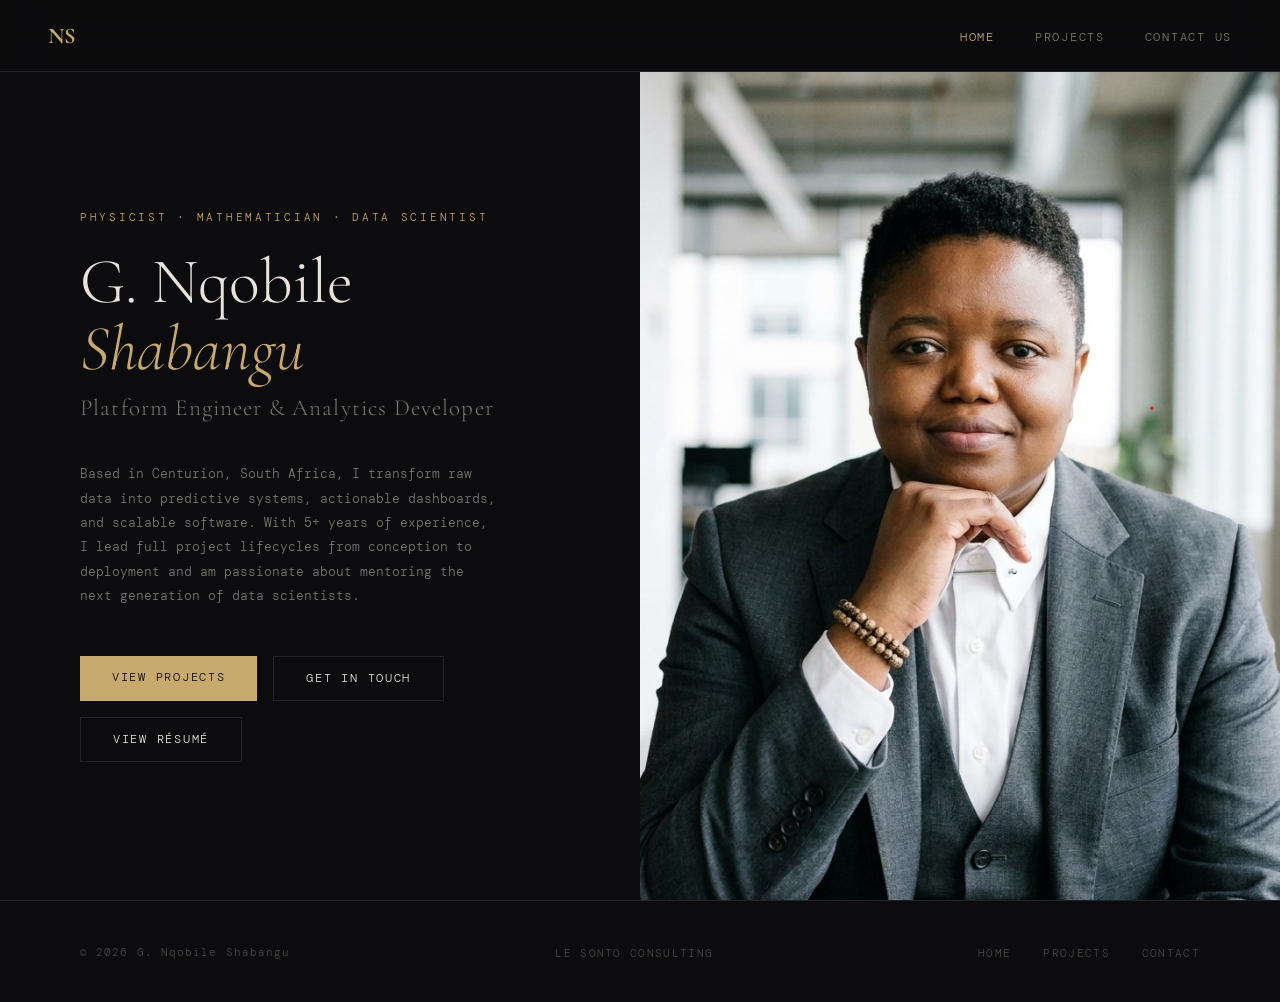
<file: index.html>
<!DOCTYPE html>
<html lang="en">
<head>
  <meta charset="UTF-8" />
  <meta name="viewport" content="width=device-width, initial-scale=1.0" />
  <title>G. Nqobile Shabangu — Data Scientist Developer</title>
  <link rel="icon" type="image/png" href="assets/RealManqoba.png">
  <link href="https://fonts.googleapis.com/css2?family=Cormorant+Garamond:wght@300;400;600;700&family=DM+Mono:wght@300;400;500&display=swap" rel="stylesheet" />
  <link rel="stylesheet" href="styles.css">
</head>
<body>

  <!-- NAVBAR -->
  <nav>
    <a href="index.html" class="nav-logo">NS</a>
    <ul class="nav-links">
      <li><a href="index.html" class="active">Home</a></li>
      <li><a href="projects.html">Projects</a></li>
      <li><a href="contact.html">Contact Us</a></li>
    </ul>
    <button class="hamburger" aria-label="Menu" aria-controls="mobileMenu" aria-expanded="false">
      <span></span><span></span><span></span>
    </button>
  </nav>

  <!-- MOBILE MENU -->
  <div class="mobile-menu" id="mobileMenu">
    <a href="index.html">Home</a>
    <a href="projects.html">Projects</a>
    <a href="contact.html">Contact Us</a>
  </div>

  <!-- ══════════════ HOME PAGE ══════════════ -->
  <main>
    <div class="home-hero">
      <div class="home-text">
        <p class="home-eyebrow animate-in">Physicist · Mathematician · Data Scientist</p>
        <h1 class="home-name animate-in delay-1">
          G. Nqobile<br/><em>Shabangu</em>
        </h1>
        <p class="home-title animate-in delay-2">Platform Engineer &amp; Analytics Developer</p>
        <p class="home-desc animate-in delay-3">
          Based in Centurion, South Africa, I transform raw data into predictive systems, actionable dashboards, and scalable software. With 5+ years of experience, I lead full project lifecycles from conception to deployment and am passionate about mentoring the next generation of data scientists.
        </p>
        <div class="btn-row animate-in delay-4">
          <a href="projects.html" class="btn btn-primary">View Projects</a>
          <a href="contact.html" class="btn btn-outline">Get in Touch</a>
          <a href="cv.html" class="btn btn-outline">View Résumé</a>
        </div>
      </div>

      <div class="home-image-side animate-in delay-2">
        <img src="assets/RealManqoba.png" alt="Portrait of G. Nqobile Shabangu" class="home-portrait-img">
      </div>
    </div>
  </main>

  <!-- SITE-WIDE FOOTER -->
  <footer>
    <p class="footer-copy">© 2026 G. Nqobile Shabangu</p>
    <ul class="footer-nav"><li><a href="https://www.lesonto.co.za/">Le Sonto Consulting</a></li></ul>
    <ul class="footer-nav">
      <li><a href="index.html">Home</a></li>
      <li><a href="projects.html">Projects</a></li>
      <li><a href="contact.html">Contact</a></li>
    </ul>
  </footer>

  <!-- SCRIPT -->
  <script src="script.js"></script>
</body>
</html>
</file>
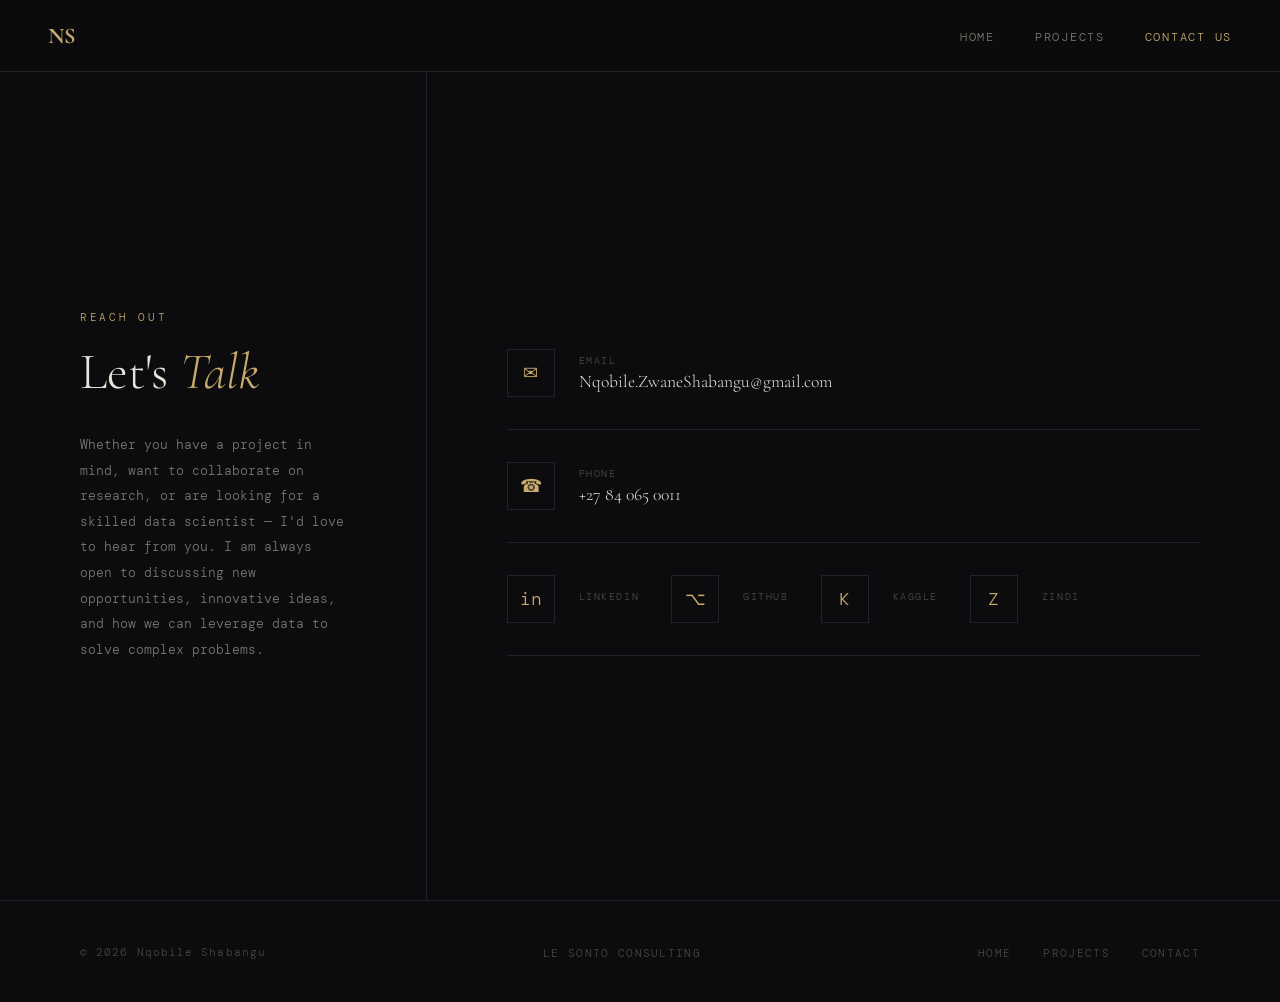
<file: contact.html>
<!DOCTYPE html>
<html lang="en">
<head>
  <meta charset="UTF-8" />
  <meta name="viewport" content="width=device-width, initial-scale=1.0" />
  <title>Contact — G. Nqobile Shabangu</title>
  <link rel="icon" type="image/png" href="assets/RealManqoba.png">
  <link href="https://fonts.googleapis.com/css2?family=Cormorant+Garamond:wght@300;400;600;700&family=DM+Mono:wght@300;400;500&display=swap" rel="stylesheet" />
  <link rel="stylesheet" href="styles.css">
</head>
<body>

  <!-- NAVBAR -->
  <nav>
    <a href="index.html" class="nav-logo">NS</a>
    <ul class="nav-links">
      <li><a href="index.html">Home</a></li>
      <li><a href="projects.html">Projects</a></li>
      <li><a href="contact.html" class="active">Contact Us</a></li>
    </ul>
    <button class="hamburger" aria-label="Menu" aria-controls="mobileMenu" aria-expanded="false">
      <span></span><span></span><span></span>
    </button>
  </nav>

  <!-- MOBILE MENU -->
  <div class="mobile-menu" id="mobileMenu">
    <a href="index.html">Home</a>
    <a href="projects.html">Projects</a>
    <a href="contact.html">Contact Us</a>
  </div>

  <!-- MAIN CONTENT -->
  <main>
    <div class="contact-layout">
      <div class="contact-left">
        <p class="section-label animate-in">Reach Out</p>
        <h2 class="section-heading animate-in delay-1 contact-heading">Let's <em>Talk</em></h2>
        <p class="animate-in delay-2 contact-desc">
          Whether you have a project in mind, want to collaborate on research, or are looking for a skilled data scientist — I'd love to hear from you. I am always open to discussing new opportunities, innovative ideas, and how we can leverage data to solve complex problems.
        </p>
      </div>

      <div class="contact-right">
        <a href="mailto:Nqobile.ZwaneShabangu@gmail.com" class="contact-item animate-in">
          <div class="contact-icon">✉</div>
          <div><div class="contact-method">Email</div><div class="contact-value">Nqobile.ZwaneShabangu@gmail.com</div></div>
        </a>
        <a href="tel:+27840650011" class="contact-item animate-in delay-1">
          <div class="contact-icon">☎</div>
          <div><div class="contact-method">Phone</div><div class="contact-value">+27 84 065 0011</div></div>
        </a>
        <div class="contact-social-row animate-in delay-2">
          <a href="https://linkedin.com/in/nqshabangu" target="_blank" rel="noopener noreferrer" class="contact-item">
            <div class="contact-icon">in</div>
            <div><div class="contact-method">LinkedIn</div></div>
          </a>
          <a href="https://github.com/Mangethe" target="_blank" rel="noopener noreferrer" class="contact-item">
            <div class="contact-icon">⌥</div>
            <div><div class="contact-method">GitHub</div></div>
          </a>
          <a href="https://kaggle.com/mangethe" target="_blank" rel="noopener noreferrer" class="contact-item">
            <div class="contact-icon">K</div>
            <div><div class="contact-method">Kaggle</div></div>
          </a>
           <a href="https://zindi.africa/users/NqShabangu" target="_blank" rel="noopener noreferrer" class="contact-item">
            <div class="contact-icon">Z</div>
            <div><div class="contact-method">Zindi</div></div>
          </a>         
        </div>
      </div>
    </div>
  </main>

  <footer>
    <p class="footer-copy">© 2026 Nqobile Shabangu</p>
    <ul class="footer-nav"><li><a href="https://www.lesonto.co.za/">Le Sonto Consulting</a></li></ul>
    <ul class="footer-nav">
      <li><a href="index.html">Home</a></li><li><a href="projects.html">Projects</a></li><li><a href="contact.html">Contact</a></li>
    </ul>
  </footer>
  <script src="script.js"></script>
</body>
</html>
</file>
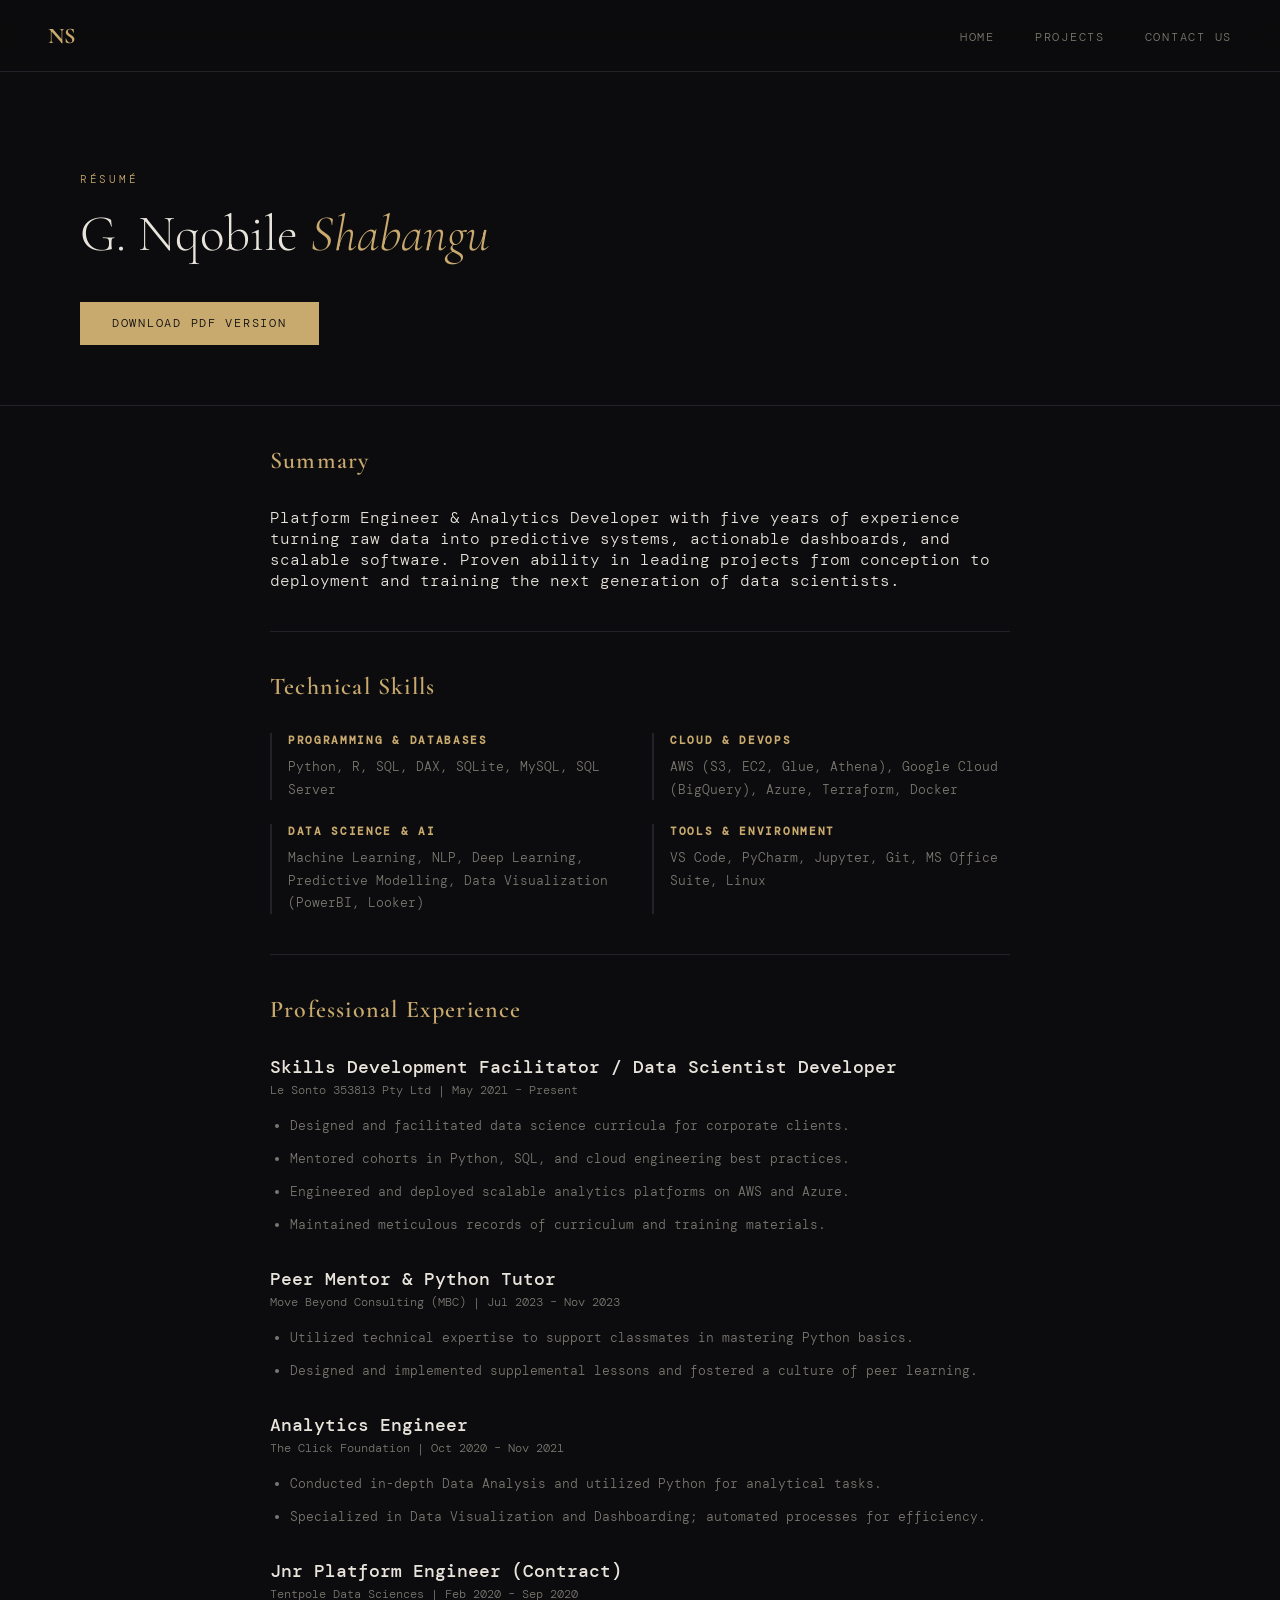
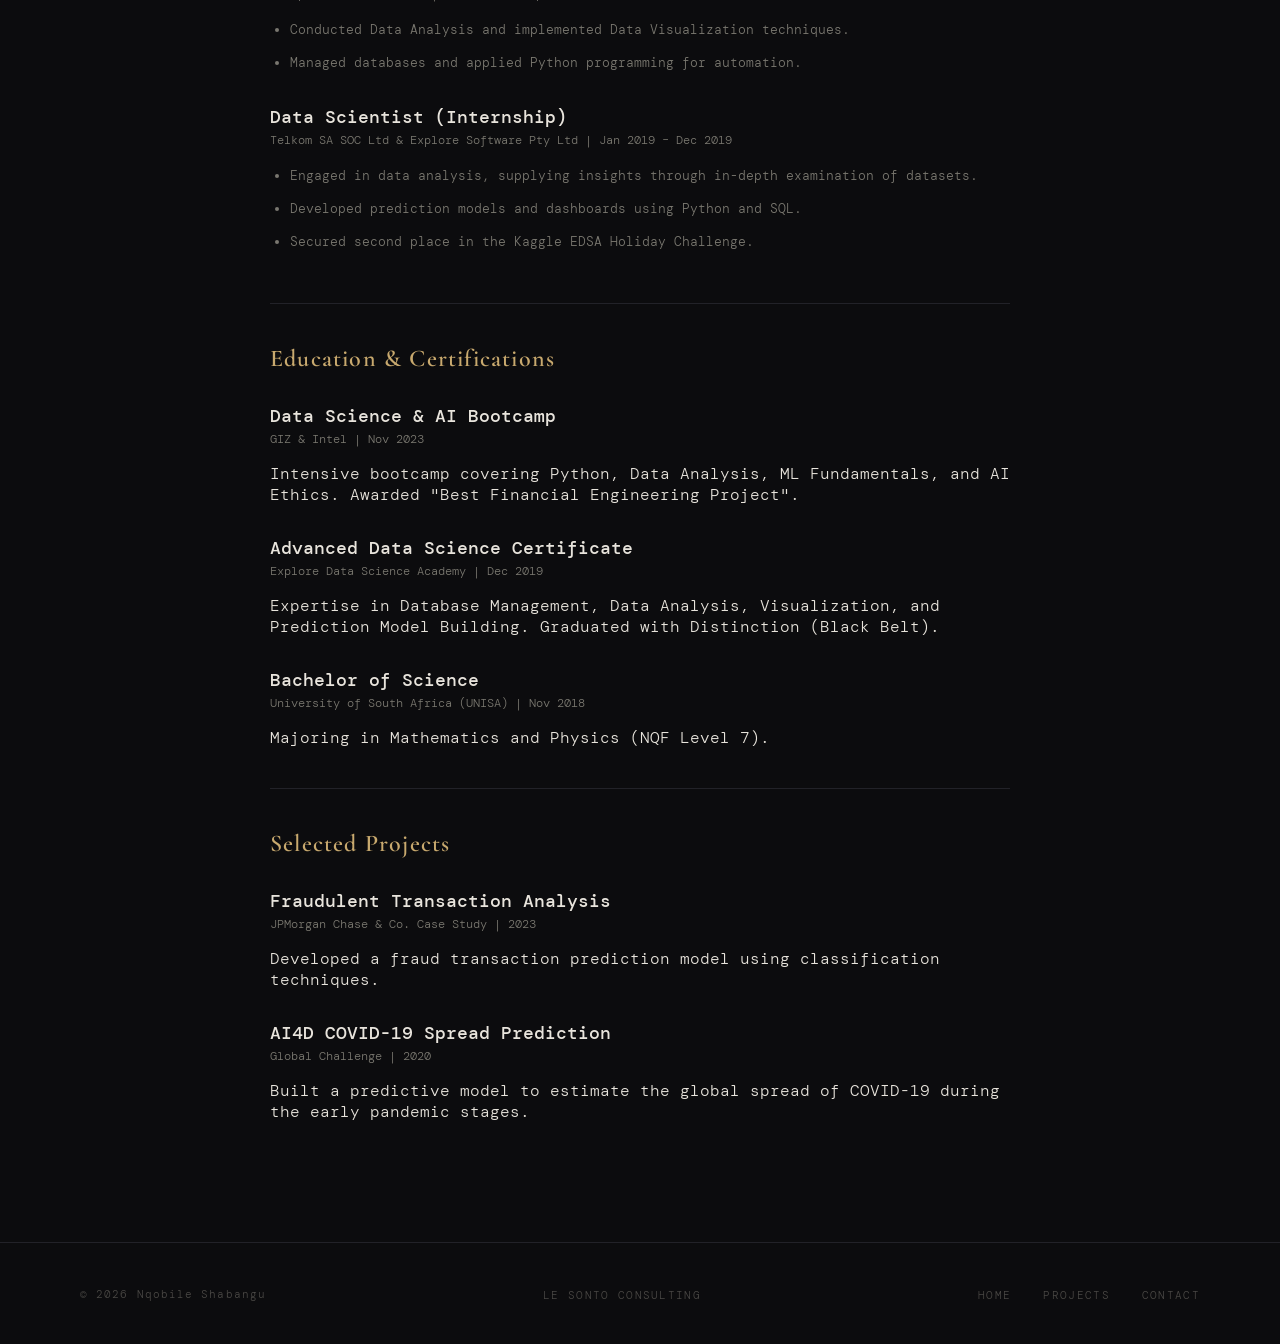
<file: cv.html>
<!DOCTYPE html>
<html lang="en">
<head>
  <meta charset="UTF-8" />
  <meta name="viewport" content="width=device-width, initial-scale=1.0" />
  <title>Résumé — G. Nqobile Shabangu</title>
  <link rel="icon" type="image/png" href="assets/RealManqoba.png">
  <link href="https://fonts.googleapis.com/css2?family=Cormorant+Garamond:wght@300;400;600;700&family=DM+Mono:wght@300;400;500&display=swap" rel="stylesheet" />
  <link rel="stylesheet" href="styles.css">
</head>
<body>

  <!-- NAVBAR -->
  <nav>
    <a href="index.html" class="nav-logo">NS</a>
    <ul class="nav-links">
      <li><a href="index.html">Home</a></li>
      <li><a href="projects.html">Projects</a></li>
      <li><a href="contact.html">Contact Us</a></li>
    </ul>
    <button class="hamburger" aria-label="Menu">
      <span></span><span></span><span></span>
    </button>
  </nav>

  <!-- MOBILE MENU -->
  <div class="mobile-menu" id="mobileMenu">
    <a href="index.html">Home</a>
    <a href="projects.html">Projects</a>
    <a href="contact.html">Contact Us</a>
  </div>

  <!-- MAIN CONTENT -->
  <main>
    <div class="section-hero">
      <p class="section-label animate-in">Résumé</p>
      <h2 class="section-heading animate-in delay-1">G. Nqobile <em>Shabangu</em></h2>
      <div class="cv-download-row animate-in delay-2">
        <a href="assets/CV_Nqobile_Shabangu.pdf" class="btn btn-primary" download>Download PDF Version</a>
      </div>
    </div>

    <div class="cv-content">
      <!-- Summary Section -->
      <div class="cv-section">
        <h3 class="cv-section-title">Summary</h3>
        <p>Platform Engineer & Analytics Developer with five years of experience turning raw data into predictive systems, actionable dashboards, and scalable software. Proven ability in leading projects from conception to deployment and training the next generation of data scientists.</p>
      </div>

      <!-- Skills Section -->
      <div class="cv-section">
        <h3 class="cv-section-title">Technical Skills</h3>
        <div class="cv-skills-list">
          <div class="cv-skill-item">
            <span class="cv-skill-label">Programming & Databases</span>
            <span class="cv-skill-value">Python, R, SQL, DAX, SQLite, MySQL, SQL Server</span>
          </div>
          <div class="cv-skill-item">
            <span class="cv-skill-label">Cloud & DevOps</span>
            <span class="cv-skill-value">AWS (S3, EC2, Glue, Athena), Google Cloud (BigQuery), Azure, Terraform, Docker</span>
          </div>
          <div class="cv-skill-item">
            <span class="cv-skill-label">Data Science & AI</span>
            <span class="cv-skill-value">Machine Learning, NLP, Deep Learning, Predictive Modelling, Data Visualization (PowerBI, Looker)</span>
          </div>
          <div class="cv-skill-item">
            <span class="cv-skill-label">Tools & Environment</span>
            <span class="cv-skill-value">VS Code, PyCharm, Jupyter, Git, MS Office Suite, Linux</span>
          </div>
        </div>
      </div>

      <!-- Experience Section -->
      <div class="cv-section">
        <h3 class="cv-section-title">Professional Experience</h3>
        <div class="cv-item">
          <h4 class="cv-item-title">Skills Development Facilitator / Data Scientist Developer</h4>
          <p class="cv-item-subtitle">Le Sonto 353813 Pty Ltd | May 2021 – Present</p>
          <ul>
            <li>Designed and facilitated data science curricula for corporate clients.</li>
            <li>Mentored cohorts in Python, SQL, and cloud engineering best practices.</li>
            <li>Engineered and deployed scalable analytics platforms on AWS and Azure.</li>
            <li>Maintained meticulous records of curriculum and training materials.</li>
          </ul>
        </div>
        <div class="cv-item">
          <h4 class="cv-item-title">Peer Mentor & Python Tutor</h4>
          <p class="cv-item-subtitle">Move Beyond Consulting (MBC) | Jul 2023 – Nov 2023</p>
          <ul>
            <li>Utilized technical expertise to support classmates in mastering Python basics.</li>
            <li>Designed and implemented supplemental lessons and fostered a culture of peer learning.</li>
          </ul>
        </div>
        <div class="cv-item">
          <h4 class="cv-item-title">Analytics Engineer</h4>
          <p class="cv-item-subtitle">The Click Foundation | Oct 2020 – Nov 2021</p>
          <ul>
            <li>Conducted in-depth Data Analysis and utilized Python for analytical tasks.</li>
            <li>Specialized in Data Visualization and Dashboarding; automated processes for efficiency.</li>
          </ul>
        </div>
        <div class="cv-item">
          <h4 class="cv-item-title">Jnr Platform Engineer (Contract)</h4>
          <p class="cv-item-subtitle">Tentpole Data Sciences | Feb 2020 – Sep 2020</p>
          <ul>
            <li>Conducted Data Analysis and implemented Data Visualization techniques.</li>
            <li>Managed databases and applied Python programming for automation.</li>
          </ul>
        </div>
        <div class="cv-item">
          <h4 class="cv-item-title">Data Scientist (Internship)</h4>
          <p class="cv-item-subtitle">Telkom SA SOC Ltd & Explore Software Pty Ltd | Jan 2019 – Dec 2019</p>
          <ul>
            <li>Engaged in data analysis, supplying insights through in-depth examination of datasets.</li>
            <li>Developed prediction models and dashboards using Python and SQL.</li>
            <li>Secured second place in the Kaggle EDSA Holiday Challenge.</li>
          </ul>
        </div>
      </div>

      <!-- Education & Certifications Section -->
      <div class="cv-section">
        <h3 class="cv-section-title">Education & Certifications</h3>
        <div class="cv-item">
          <h4 class="cv-item-title">Data Science & AI Bootcamp</h4>
          <p class="cv-item-subtitle">GIZ & Intel | Nov 2023</p>
          <p>Intensive bootcamp covering Python, Data Analysis, ML Fundamentals, and AI Ethics. Awarded "Best Financial Engineering Project".</p>
        </div>
        <div class="cv-item">
          <h4 class="cv-item-title">Advanced Data Science Certificate</h4>
          <p class="cv-item-subtitle">Explore Data Science Academy | Dec 2019</p>
          <p>Expertise in Database Management, Data Analysis, Visualization, and Prediction Model Building. Graduated with Distinction (Black Belt).</p>
        </div>
        <div class="cv-item">
          <h4 class="cv-item-title">Bachelor of Science</h4>
          <p class="cv-item-subtitle">University of South Africa (UNISA) | Nov 2018</p>
          <p>Majoring in Mathematics and Physics (NQF Level 7).</p>
        </div>
      </div>

      <!-- Selected Projects -->
      <div class="cv-section">
        <h3 class="cv-section-title">Selected Projects</h3>
        <div class="cv-item">
          <h4 class="cv-item-title">Fraudulent Transaction Analysis</h4>
          <p class="cv-item-subtitle">JPMorgan Chase & Co. Case Study | 2023</p>
          <p>Developed a fraud transaction prediction model using classification techniques.</p>
        </div>
        <div class="cv-item">
          <h4 class="cv-item-title">AI4D COVID-19 Spread Prediction</h4>
          <p class="cv-item-subtitle">Global Challenge | 2020</p>
          <p>Built a predictive model to estimate the global spread of COVID-19 during the early pandemic stages.</p>
        </div>
      </div>
    </div>
  </main>

  <footer>
    <p class="footer-copy">© 2026 Nqobile Shabangu</p>
    <ul class="footer-nav"><li><a href="https://www.lesonto.co.za/">Le Sonto Consulting</a></li></ul>
    <ul class="footer-nav">
      <li><a href="index.html">Home</a></li><li><a href="projects.html">Projects</a></li><li><a href="contact.html">Contact</a></li>
    </ul>
  </footer>
  <script src="script.js"></script>
</body>
</html>
</file>
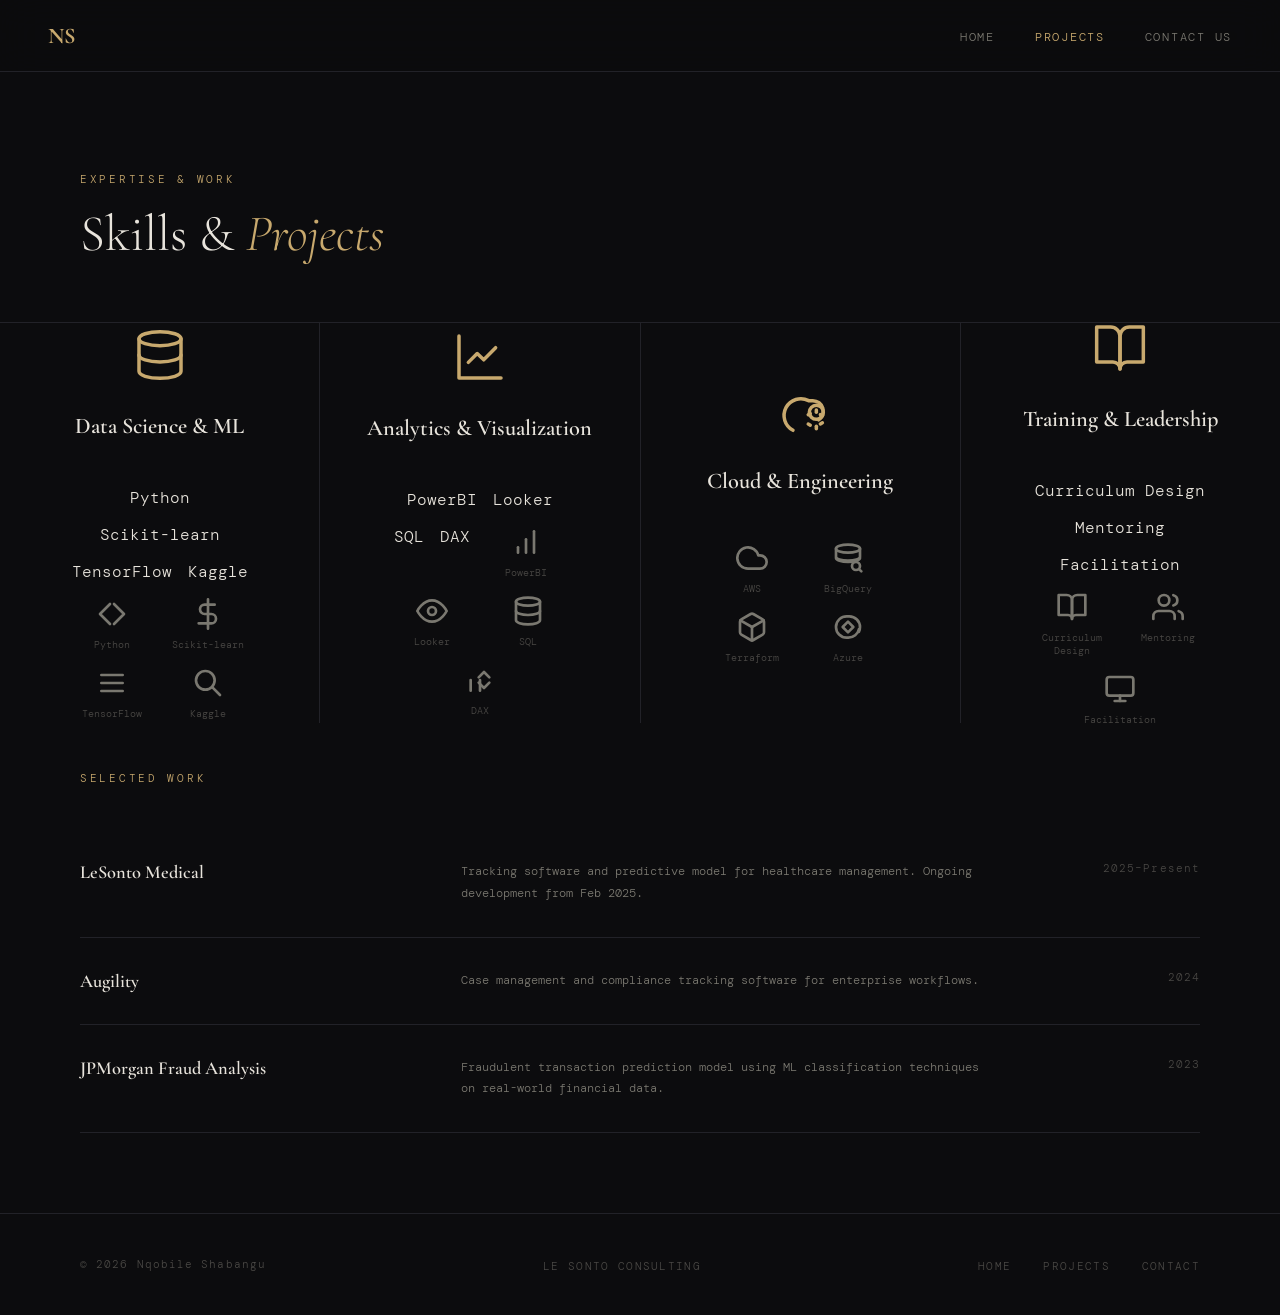
<file: projects.html>
<!DOCTYPE html>
<html lang="en">
<head>
  <meta charset="UTF-8" />
  <meta name="viewport" content="width=device-width, initial-scale=1.0" />
  <title>Projects — G. Nqobile Shabangu</title>
  <link rel="icon" type="image/png" href="assets/RealManqoba.png">
  <link href="https://fonts.googleapis.com/css2?family=Cormorant+Garamond:wght@300;400;600;700&family=DM+Mono:wght@300;400;500&display=swap" rel="stylesheet" />
  <link rel="stylesheet" href="styles.css">
</head>
<body>

  <!-- NAVBAR -->
  <nav>
    <a href="index.html" class="nav-logo">NS</a>
    <ul class="nav-links">
      <li><a href="index.html">Home</a></li>
      <li><a href="projects.html" class="active">Projects</a></li>
      <li><a href="contact.html">Contact Us</a></li>
    </ul>
    <button class="hamburger" aria-label="Menu">
    button>
  </nav>

  <!-- MOBILE MENU -->
  <div class="mobile-menu" id="mobileMenu">
    <a href="index.html">Home</a>
    <a href="projects.html">Projects</a>
    <a href="contact.html">Contact Us</a>
  </div>

  <!-- MAIN CONTENT -->
  <main>
    <div class="section-hero">
      <p class="section-label animate-in">Expertise &amp; Work</p>
      <h2 class="section-heading animate-in delay-1">Skills &amp; <em>Projects</em></h2>
    </div>

    <div class="cards-grid">
      <!-- Card 1: Data Science -->
      <div class="card animate-in" tabindex="0">
        <div class="card-inner">
          <div class="card-front">
            <div class="card-icon">
              <svg xmlns="http://www.w3.org/2000/svg" width="24" height="24" viewBox="0 0 24 24" fill="none" stroke="currentColor" stroke-width="2" stroke-linecap="round" stroke-linejoin="round"><ellipse cx="12" cy="5" rx="9" ry="3"></ellipse><path d="M21 12c0 1.66-4 3-9 3s-9-1.34-9-3"></path><path d="M3 5v14c0 1.66 4 3 9 3s9-1.34 9-3V5"></path></svg>
            </div>
            <h3 class="card-title">Data Science &amp; ML</h3>
            <div class="card-tags">
              <span class="tag">Python</span><span class="tag">Scikit-learn</span><span class="tag">TensorFlow</span><span class="tag">Kaggle</span>
              <div class="skill-tag">
                <svg xmlns="http://www.w3.org/2000/svg" width="24" height="24" viewBox="0 0 24 24" fill="none" stroke="currentColor" stroke-width="2" stroke-linecap="round" stroke-linejoin="round"><path d="M13.5 4.5L21 12l-7.5 7.5M10.5 19.5L3 12l7.5-7.5"/></svg>
                <span>Python</span>
              </div>
              <div class="skill-tag">
                <svg xmlns="http://www.w3.org/2000/svg" width="24" height="24" viewBox="0 0 24 24" fill="none" stroke="currentColor" stroke-width="2" stroke-linecap="round" stroke-linejoin="round"><path d="M12 1v22M17 5H9.5a3.5 3.5 0 0 0 0 7h5a3.5 3.5 0 0 1 0 7H5"/></svg>
                <span>Scikit-learn</span>
              </div>
              <div class="skill-tag">
                <svg xmlns="http://www.w3.org/2000/svg" width="24" height="24" viewBox="0 0 24 24" fill="none" stroke="currentColor" stroke-width="2" stroke-linecap="round" stroke-linejoin="round"><path d="M4 12h16M4 6h16M4 18h16"/></svg>
                <span>TensorFlow</span>
              </div>
              <div class="skill-tag">
                <svg xmlns="http://www.w3.org/2000/svg" width="24" height="24" viewBox="0 0 24 24" fill="none" stroke="currentColor" stroke-width="2" stroke-linecap="round" stroke-linejoin="round"><path d="M15.5 15.5L21 21M10 17a7 7 0 1 0 0-14 7 7 0 0 0 0 14z"/></svg>
                <span>Kaggle</span>
              </div>
            </div>
          </div>
          <div class="card-back">
            <p class="card-body">Expert in the full ML pipeline — from exploratory analysis and feature engineering to model building, evaluation, and deployment. Experienced with classification, regression, NLP, and time-series forecasting.</p>
          </div>
        </div>
      </div>

      <!-- Card 2: Analytics -->
      <div class="card animate-in delay-1" tabindex="0">
        <div class="card-inner">
          <div class="card-front">
            <div class="card-icon">
              <svg xmlns="http://www.w3.org/2000/svg" width="24" height="24" viewBox="0 0 24 24" fill="none" stroke="currentColor" stroke-width="2" stroke-linecap="round" stroke-linejoin="round"><path d="M3 3v18h18"></path><path d="M18.7 8l-5.1 5.2-2.8-2.7L7 14.3"></path></svg>
            </div>
                <h3 class="card-title">Analytics &amp; Visualization</h3>
            <div class="card-tags">
              <span class="tag">PowerBI</span><span class="tag">Looker</span><span class="tag">SQL</span><span class="tag">DAX</span>
              <div class="skill-tag">
                <svg xmlns="http://www.w3.org/2000/svg" width="24" height="24" viewBox="0 0 24 24" fill="none" stroke="currentColor" stroke-width="2" stroke-linecap="round" stroke-linejoin="round"><line x1="12" y1="20" x2="12" y2="10"></line><line x1="18" y1="20" x2="18" y2="4"></line><line x1="6" y1="20" x2="6" y2="16"></line></svg>
                <span>PowerBI</span>
              </div>
              <div class="skill-tag">
                <svg xmlns="http://www.w3.org/2000/svg" width="24" height="24" viewBox="0 0 24 24" fill="none" stroke="currentColor" stroke-width="2" stroke-linecap="round" stroke-linejoin="round"><path d="M1 12s4-8 11-8 11 8 11 8-4 8-11 8-11-8-11-8z"></path><circle cx="12" cy="12" r="3"></circle></svg>
                <span>Looker</span>
              </div>
              <div class="skill-tag">
                <svg xmlns="http://www.w3.org/2000/svg" width="24" height="24" viewBox="0 0 24 24" fill="none" stroke="currentColor" stroke-width="2" stroke-linecap="round" stroke-linejoin="round"><ellipse cx="12" cy="5" rx="9" ry="3"></ellipse><path d="M21 12c0 1.66-4 3-9 3s-9-1.34-9-3"></path><path d="M3 5v14c0 1.66 4 3 9 3s9-1.34 9-3V5"></path></svg>
                <span>SQL</span>
              </div>
              <div class="skill-tag">
                <svg xmlns="http://www.w3.org/2000/svg" width="24" height="24" viewBox="0 0 24 24" fill="none" stroke="currentColor" stroke-width="2" stroke-linecap="round" stroke-linejoin="round"><path d="M19 14l-4 4-4-4M19 10l-4-4-4 4"/><path d="M12 20v-8"/><path d="M5 20v-8"/></svg>
                <span>DAX</span>
              </div>
            </div>
        </div>
          <div class="card-back">
            <p class="card-body">Translating complex datasets into clear, decision-driving dashboards. Proficient in PowerBI and Looker for business intelligence, and Python libraries for custom visualization solutions.</p>
          </div>
        </div>
      </div>

      <!-- Card 3: Engineering Cloud -->
      <div class="card animate-in delay-2" tabindex="0">
        <div class="card-inner">
          <div class="card-front">
            <div class="card-icon">
              <svg xmlns="http://www.w3.org/2000/svg" width="24" height="24" viewBox="0 0 24 24" fill="none" stroke="currentColor" stroke-width="2" stroke-linecap="round" stroke-linejoin="round"><path d="M20 16.2A4.5 4.5 0 0 0 17.5 8h-1.8A7 7 0 1 0 9 20.7"></path><path d="M19 16a3 3 0 1 0 0-6 3 3 0 0 0 0 6z"></path><path d="M19 13v-1"></path><path d="M19 20v-1"></path><path d="m21.6 14.5-.87-.5"></path><path d="m16.4 18.5-.87-.5"></path><path d="m21.6 17.5-.87.5"></path><path d="m16.4 13.5-.87.5"></path></svg>
            </div>
            <h3 class="card-title">Cloud &amp; Engineering</h3>
            <div class="card-tags">
              <div class="skill-tag">
                <svg xmlns="http://www.w3.org/2000/svg" width="24" height="24" viewBox="0 0 24 24" fill="none" stroke="currentColor" stroke-width="2" stroke-linecap="round" stroke-linejoin="round"><path d="M18 10h-1.26A8 8 0 1 0 9 20h9a5 5 0 0 0 0-10z"></path></svg>
                <span>AWS</span>
              </div>
              <div class="skill-tag">
                <svg xmlns="http://www.w3.org/2000/svg" width="24" height="24" viewBox="0 0 24 24" fill="none" stroke="currentColor" stroke-width="2" stroke-linecap="round" stroke-linejoin="round"><ellipse cx="12" cy="5" rx="9" ry="3"></ellipse><path d="M21 12c0 1.66-4 3-9 3s-9-1.34-9-3"></path><path d="M3 5v6c0 1.66 4 3 9 3s9-1.34 9-3V5"></path><circle cx="18" cy="18" r="3"></circle><line x1="20.5" y1="20.5" x2="22" y2="22"></line></svg>
                <span>BigQuery</span>
              </div>
              <div class="skill-tag">
                <svg xmlns="http://www.w3.org/2000/svg" width="24" height="24" viewBox="0 0 24 24" fill="none" stroke="currentColor" stroke-width="2" stroke-linecap="round" stroke-linejoin="round"><path d="M21 16V8a2 2 0 0 0-1-1.73l-7-4a2 2 0 0 0-2 0l-7 4A2 2 0 0 0 3 8v8a2 2 0 0 0 1 1.73l7 4a2 2 0 0 0 2 0l7-4A2 2 0 0 0 21 16z"></path><polyline points="3.27 6.96 12 12.01 20.73 6.96"></polyline><line x1="12" y1="22.08" x2="12" y2="12"></line></svg>
                <span>Terraform</span>
              </div>
              <div class="skill-tag">
                <svg xmlns="http://www.w3.org/2000/svg" width="24" height="24" viewBox="0 0 24 24" fill="none" stroke="currentColor" stroke-width="2" stroke-linecap="round" stroke-linejoin="round"><path d="M20.18 15.62A8.02 8.02 0 0 0 21 12a8 8 0 0 0-8-8h-1.34A8.01 8.01 0 0 0 3 12a8 8 0 0 0 8 8h1.34a8.01 8.01 0 0 0 7.84-6.38z"></path><path d="M8 12l4-4 4 4-4 4-4-4z"></path></svg>
                <span>Azure</span>
              </div>
            </div>
          </div>
          <div class="card-back">
            <p class="card-body">Platform engineering across AWS, GCP, and Azure — building pipelines, managing databases, and deploying scalable software. Experience with Terraform, Serverless architecture, and CI/CD workflows.</p>
          </div>
        </div>
      </div>

      <!-- Card 4: Leadership -->
      <div class="card animate-in delay-3" tabindex="0">
        <div class="card-inner">
          <div class="card-front">
            <div class="card-icon">
              <svg xmlns="http://www.w3.org/2000/svg" width="24" height="24" viewBox="0 0 24 24" fill="none" stroke="currentColor" stroke-width="2" stroke-linecap="round" stroke-linejoin="round"><path d="M2 3h6a4 4 0 0 1 4 4v14a3 3 0 0 0-3-3H2z"></path><path d="M22 3h-6a4 4 0 0 0-4 4v14a3 3 0 0 1 3-3h7z"></path></svg>
            </div>
            <h3 class="card-title">Training &amp; Leadership</h3>
            <div class="card-tags">
              <span class="tag">Curriculum Design</span><span class="tag">Mentoring</span><span class="tag">Facilitation</span>
              <div class="skill-tag">
                <svg xmlns="http://www.w3.org/2000/svg" width="24" height="24" viewBox="0 0 24 24" fill="none" stroke="currentColor" stroke-width="2" stroke-linecap="round" stroke-linejoin="round"><path d="M2 3h6a4 4 0 0 1 4 4v14a3 3 0 0 0-3-3H2z"></path><path d="M22 3h-6a4 4 0 0 0-4 4v14a3 3 0 0 1 3-3h7z"></path></svg>
                <span>Curriculum Design</span>
              </div>
              <div class="skill-tag">
                <svg xmlns="http://www.w3.org/2000/svg" width="24" height="24" viewBox="0 0 24 24" fill="none" stroke="currentColor" stroke-width="2" stroke-linecap="round" stroke-linejoin="round"><path d="M17 21v-2a4 4 0 0 0-4-4H5a4 4 0 0 0-4 4v2"></path><circle cx="9" cy="7" r="4"></circle><path d="M23 21v-2a4 4 0 0 0-3-3.87"></path><path d="M16 3.13a4 4 0 0 1 0 7.75"></path></svg>
                <span>Mentoring</span>
              </div>
              <div class="skill-tag">
                <svg xmlns="http://www.w3.org/2000/svg" width="24" height="24" viewBox="0 0 24 24" fill="none" stroke="currentColor" stroke-width="2" stroke-linecap="round" stroke-linejoin="round"><rect x="2" y="3" width="20" height="14" rx="2" ry="2"></rect><line x1="8" y1="21" x2="16" y2="21"></line><line x1="12" y1="17" x2="12" y2="21"></line></svg>
                <span>Facilitation</span>
              </div>
            </div>
          </div>
          <div class="card-back">
            <p class="card-body">Facilitating data science curricula, mentoring cohorts in Python and SQL, and building inclusive learning environments. Currently leading training at LeSonto 353813, driving free accessible tech education.</p>
          </div>
        </div>
      </div>
    </div>

    <div class="projects-list">
      <div class="projects-list-header"><p class="section-label">Selected Work</p></div>
      <div class="project-row">
        <div class="project-name">LeSonto Medical</div>
        <div class="project-desc">Tracking software and predictive model for healthcare management. Ongoing development from Feb 2025.</div>
        <div class="project-year">2025–Present</div>
      </div>
      <div class="project-row">
        <div class="project-name">Augility</div>
        <div class="project-desc">Case management and compliance tracking software for enterprise workflows.</div>
        <div class="project-year">2024</div>
      </div>
      <div class="project-row">
        <div class="project-name">JPMorgan Fraud Analysis</div>
        <div class="project-desc">Fraudulent transaction prediction model using ML classification techniques on real-world financial data.</div>
        <div class="project-year">2023</div>
      </div>
    </div>
  </main>

  <footer>
    <p class="footer-copy">© 2026 Nqobile Shabangu</p>
    <ul class="footer-nav"><li><a href="https://www.lesonto.co.za/">Le Sonto Consulting</a></li></ul>
    <ul class="footer-nav">
      <li><a href="index.html">Home</a></li><li><a href="projects.html">Projects</a></li><li><a href="contact.html">Contact</a></li>
    </ul>
  </footer>
  <script src="script.js"></script>
</body>
</html>
</file>
<file: styles.css>
*, *::before, *::after { box-sizing: border-box; margin: 0; padding: 0; }

:root {
  --bg: #0c0c0e;
  --surface: #131316;
  --border: #222228;
  --accent: #c8a96e;
  --accent-soft: rgba(200,169,110,0.12);
  --text: #e8e4dc;
  --text-muted: #7a7870;
  --text-dim: #4a4845;
}

html { scroll-behavior: smooth; }

body {
  background: var(--bg);
  color: var(--text);
  font-family: 'DM Mono', monospace;
  font-weight: 300;
  min-height: 100vh;
  overflow-x: hidden;
  display: flex;
  flex-direction: column;
}

/* ─── NAVBAR ─── */
nav {
  position: fixed;
  top: 0; left: 0; right: 0;
  z-index: 100;
  display: flex;
  align-items: center;
  justify-content: space-between;
  padding: 0 48px;
  height: 72px;
  background: rgba(12,12,14,0.85);
  -webkit-backdrop-filter: blur(20px);
  backdrop-filter: blur(20px);
  border-bottom: 1px solid var(--border);
}

.nav-logo {
  font-family: 'Cormorant Garamond', serif;
  font-weight: 700;
  font-size: 1.4rem;
  color: var(--accent);
  letter-spacing: 0.02em;
  text-decoration: none;
}

.nav-links {
  display: flex;
  gap: 40px;
  list-style: none;
}

.nav-links a {
  color: var(--text-muted);
  text-decoration: none;
  font-size: 0.72rem;
  letter-spacing: 0.15em;
  text-transform: uppercase;
  transition: color 0.2s;
}

.nav-links a:hover,
.nav-links a:focus,
.nav-links a.active {
  color: var(--accent);
}

/* Hamburger */
.hamburger {
  display: none;
  flex-direction: column;
  gap: 5px;
  cursor: pointer;
  padding: 4px;
  background: none;
  border: none;
}
.hamburger span {
  display: block;
  width: 24px;
  height: 1.5px;
  background: var(--text);
  transition: all 0.3s;
}

.mobile-menu {
  position: fixed;
  top: 72px; 
  right: -100%; /* Start hidden off-screen to the right */
  bottom: 0;
  width: 70%;
  max-width: 300px;
  background: var(--surface);
  border-left: 1px solid var(--border);
  z-index: 99;
  padding: 24px 0;
  transition: right 0.3s ease-in-out;
  display: block;
}
.mobile-menu.open { right: 0; /* Slide in to view */ }
.mobile-menu a {
  display: block;
  padding: 14px 48px;
  color: var(--text-muted);
  text-decoration: none;
  font-size: 0.8rem;
  letter-spacing: 0.15em;
  text-transform: uppercase;
  transition: color 0.2s;
}
.mobile-menu a:hover, .mobile-menu a:focus { color: var(--accent); }

/* ─── PAGE LAYOUT ─── */
main {
  padding-top: 72px;
  min-height: 100vh;
  flex: 1;
}

/* ─── HOME ─── */
.home-hero {
  display: grid;
  grid-template-columns: 1fr 1fr;
  min-height: calc(100vh - 72px);
  align-items: center;
  gap: 0;
}

.home-text { padding: 80px 64px 80px 80px; }
.home-eyebrow { font-size: 0.68rem; letter-spacing: 0.25em; text-transform: uppercase; color: var(--accent); margin-bottom: 24px; }
.home-name { font-family: 'Cormorant Garamond', serif; font-size: clamp(3rem, 5vw, 5.5rem); font-weight: 300; line-height: 1.05; margin-bottom: 12px; color: var(--text); }
.home-name em { font-style: italic; color: var(--accent); }
.home-title { font-family: 'Cormorant Garamond', serif; font-size: clamp(1rem, 1.8vw, 1.5rem); font-weight: 300; color: var(--text-muted); margin-bottom: 40px; letter-spacing: 0.05em; }
.home-desc { font-size: 0.8rem; line-height: 1.9; color: var(--text-muted); max-width: 420px; margin-bottom: 48px; }

.btn-row { display: flex; gap: 16px; flex-wrap: wrap; }
.btn { display: inline-block; padding: 14px 32px; font-family: 'DM Mono', monospace; font-size: 0.72rem; letter-spacing: 0.15em; text-transform: uppercase; text-decoration: none; cursor: pointer; border: none; transition: all 0.25s; }
.btn-primary { background: var(--accent); color: #0c0c0e; }
.btn-primary:hover, .btn-primary:focus { background: #d9bc82; }
.btn-outline { background: transparent; color: var(--text); border: 1px solid var(--border); }
.btn-outline:hover, .btn-outline:focus { border-color: var(--accent); color: var(--accent); }

.home-image-side { position: relative; height: 100%; min-height: calc(100vh - 72px); overflow: hidden; }

/* New Image Styles for Rubric */
.home-portrait-img {
  width: 100%;
  height: 100%;
  object-fit: cover;
  display: block;
}

/* ─── PROJECTS ─── */
.section-hero { padding: 100px 80px 60px; border-bottom: 1px solid var(--border); }
.section-label { font-size: 0.68rem; letter-spacing: 0.25em; text-transform: uppercase; color: var(--accent); margin-bottom: 20px; }
.section-heading { font-family: 'Cormorant Garamond', serif; font-size: clamp(2.5rem, 4vw, 4rem); font-weight: 300; line-height: 1.1; color: var(--text); }
.section-heading em { font-style: italic; color: var(--accent); }

/* Skills cards */
.cards-grid { display: grid; grid-template-columns: repeat(auto-fit, minmax(280px, 1fr)); gap: 1px; background: var(--border); margin: 0;
}
.card {
  background: transparent;
  padding: 0;
  position: relative;
  height: 400px;
  perspective: 1000px;
}
.card:focus {
  /* Add a visible outline for keyboard focus */
  outline: 2px solid var(--accent);
  outline-offset: 2px;
}

.card-inner {
  position: relative;
  width: 100%;
  height: 100%;
  transition: transform 0.8s cubic-bezier(0.77, 0, 0.175, 1);
  transform-style: preserve-3d;
}

.card:hover .card-inner,
.card:focus .card-inner {
  transform: rotateY(180deg);
}

.card-front,
.card-back {
  position: absolute;
  width: 100%;
  height: 100%;
  -webkit-backface-visibility: hidden; /* Safari */
  backface-visibility: hidden;
  background: var(--bg);
  display: flex;
  flex-direction: column;
  align-items: center;
  justify-content: center;
  text-align: center;
  padding: 40px;
}

.card-back {
  transform: rotateY(180deg);
}

.card-icon { margin-bottom: 24px; color: var(--accent); }
.card-icon svg { width: 3.5rem; height: 3.5rem; stroke-width: 1.5; }
.card-title { font-family: 'Cormorant Garamond', serif; font-size: 1.4rem; font-weight: 600; color: var(--text); margin-bottom: 24px; }
.card-body { font-size: 0.8rem; line-height: 1.9; color: var(--text-muted); }
.card-tags {
  display: flex;
  flex-wrap: wrap;
  gap: 16px;
  margin-top: 24px;
  justify-content: center;
  align-items: flex-start;
  padding: 0 24px;
}
.skill-tag {
  display: flex;
  flex-direction: column;
  align-items: center;
  gap: 8px;
  width: 80px;
  text-align: center;
}
.skill-tag svg {
  width: 32px;
  height: 32px;
  color: var(--text-muted);
  transition: color 0.3s;
}
.skill-tag span {
  font-size: 0.6rem;
  color: var(--text-dim);
}

/* Projects table */
.projects-list { padding: 0 80px 80px; }
.projects-list-header { padding: 48px 0 24px; }
.project-row { display: grid; grid-template-columns: 2fr 3fr 1fr; gap: 24px; align-items: start; padding: 32px 0; border-bottom: 1px solid var(--border); transition: padding-left 0.2s; }
.project-row:hover, .project-row:focus-within { padding-left: 16px; }
.project-name { font-family: 'Cormorant Garamond', serif; font-size: 1.15rem; font-weight: 600; color: var(--text); }
.project-desc { font-size: 0.75rem; line-height: 1.8; color: var(--text-muted); }
.project-year { font-size: 0.68rem; color: var(--text-dim); letter-spacing: 0.1em; text-align: right; }

/* ─── CV / RÉSUMÉ PAGE ─── */
.cv-download-row {
  margin-top: 40px;
}

.cv-content {
  padding: 0 80px 80px;
  max-width: 900px;
  margin: 0 auto;
}

.cv-section {
  padding: 40px 0;
  border-bottom: 1px solid var(--border);
}

.cv-section:last-child {
  border-bottom: none;
}

.cv-section-title {
  font-family: 'Cormorant Garamond', serif;
  font-size: 1.5rem;
  font-weight: 600;
  color: var(--accent);
  margin-bottom: 32px;
  letter-spacing: 0.05em;
}

.cv-item:not(:last-child) {
  margin-bottom: 32px;
}

.cv-item-title {
  font-size: 1.1rem;
  font-weight: 500;
  color: var(--text);
  margin-bottom: 4px;
}

.cv-item-subtitle {
  font-size: 0.75rem;
  color: var(--text-muted);
  margin-bottom: 16px;
}

.cv-content ul {
  list-style-position: outside;
  padding-left: 20px;
}

.cv-content li {
  margin-bottom: 10px;
  font-size: 0.8rem;
  line-height: 1.8;
  color: var(--text-muted);
}

/* CV Skills Grid */
.cv-skills-list {
  display: grid;
  gap: 24px;
}
@media (min-width: 768px) {
  .cv-skills-list {
    grid-template-columns: repeat(2, 1fr);
  }
}
.cv-skill-item {
  border-left: 2px solid var(--border);
  padding-left: 16px;
}
.cv-skill-label {
  display: block;
  font-size: 0.7rem;
  letter-spacing: 0.15em;
  text-transform: uppercase;
  color: var(--accent);
  margin-bottom: 8px;
  font-weight: 600;
}
.cv-skill-value {
  font-size: 0.8rem;
  color: var(--text-muted);
  line-height: 1.6;
}

/* ─── CONTACT ─── */
.contact-layout { display: grid; grid-template-columns: 1fr 2fr; min-height: calc(100vh - 72px); }
.contact-left { padding: 100px 80px; border-right: 1px solid var(--border); display: flex; flex-direction: column; justify-content: center; }
.contact-heading { margin-bottom: 32px; }
.contact-desc { font-size: 0.8rem; line-height: 2; color: var(--text-muted); max-width: 340px; }
.contact-right { display: flex; flex-direction: column; justify-content: center; padding: 100px 80px; gap: 0; }
.contact-item { display: flex; align-items: center; gap: 24px; padding: 32px 0; border-bottom: 1px solid var(--border); text-decoration: none; transition: padding-left 0.3s, background-color 0.3s; }
.contact-item:hover, .contact-item:focus { padding-left: 12px; }
.contact-icon { width: 48px; height: 48px; border: 1px solid var(--border); display: flex; align-items: center; justify-content: center; font-size: 1.1rem; flex-shrink: 0; color: var(--accent); transition: background 0.3s; }
.contact-item:hover .contact-icon, .contact-item:focus .contact-icon { background: var(--accent-soft); }
.contact-method { font-size: 0.65rem; letter-spacing: 0.15em; text-transform: uppercase; color: var(--text-dim); margin-bottom: 4px; }
.contact-value { font-family: 'Cormorant Garamond', serif; font-size: 1.1rem; color: var(--text); }

/* Social Row in Contact */
.contact-social-row {
  display: flex;
  flex-wrap: wrap;
  gap: 32px;
  padding: 32px 0;
  border-bottom: 1px solid var(--border);
}
.contact-social-row .contact-item {
  padding: 0;
  border-bottom: none;
}
.contact-social-row .contact-item:hover,
.contact-social-row .contact-item:focus {
  padding-left: 0;
  opacity: 0.8;
}

/* ─── FOOTER ─── */
footer { border-top: 1px solid var(--border); padding: 40px 80px; display: flex; align-items: center; justify-content: space-between; margin-top: auto; }
.footer-copy { font-size: 0.68rem; color: var(--text-dim); letter-spacing: 0.1em; }
.footer-nav { display: flex; gap: 32px; list-style: none; }
.footer-nav a { font-size: 0.68rem; letter-spacing: 0.12em; text-transform: uppercase; color: var(--text-dim); text-decoration: none; transition: color 0.2s; }
.footer-nav a:hover, .footer-nav a:focus { color: var(--accent); }

/* ─── ANIMATIONS ─── */
@keyframes fadeUp { from { opacity: 0; transform: translateY(30px); } to { opacity: 1; transform: translateY(0); } }
.animate-in { animation: fadeUp 0.7s ease both; }
.delay-1 { animation-delay: 0.1s; }
.delay-2 { animation-delay: 0.2s; }
.delay-3 { animation-delay: 0.3s; }
.delay-4 { animation-delay: 0.45s; }
.delay-5 { animation-delay: 0.6s; }

/* ─── RESPONSIVE ─── */
@media (max-width: 1024px) {
  nav { padding: 0 32px; }
  .home-text { padding: 60px 40px 60px 48px; }
  .section-hero { padding: 80px 48px 48px; }
  .projects-list { padding: 0 48px 64px; }
  .cv-content { padding: 0 48px 64px; }
  .contact-left, .contact-right { padding: 80px 48px; }
  footer { padding: 32px 48px; }
  .project-row { grid-template-columns: 1fr 2fr; }
  .project-year { display: none; }
}

@media (max-width: 768px) {
  nav { padding: 0 24px; }
  .nav-links { display: none; }
  .hamburger { display: flex; }
  .home-hero { grid-template-columns: 1fr; grid-template-rows: auto 1fr; }
  .home-text { padding: 48px 24px; order: 1; }
  .home-image-side { order: 2; min-height: 300px; height: 300px; }
  .stat-bar { gap: 24px; }
  .section-hero { padding: 60px 24px 40px; }
  .projects-list { padding: 0 24px 48px; }
  .cv-content { padding: 0 24px 48px; }
  .project-row { grid-template-columns: 1fr; gap: 8px; }
  .contact-layout { grid-template-columns: 1fr; }
  .contact-left { padding: 60px 24px 40px; border-right: none; border-bottom: 1px solid var(--border); }
  .contact-right { padding: 40px 24px 60px; }
  .cards-grid { grid-template-columns: 1fr; }
  footer { padding: 32px 24px; flex-direction: column; gap: 20px; text-align: center; }
}

@media (min-width: 1440px) {
  .home-text { padding: 80px 80px 80px 120px; }
  .section-hero { padding: 100px 120px 60px; }
  .projects-list { padding: 0 120px 80px; }
  .cv-content { padding: 0 120px 80px; }
}
</file>
